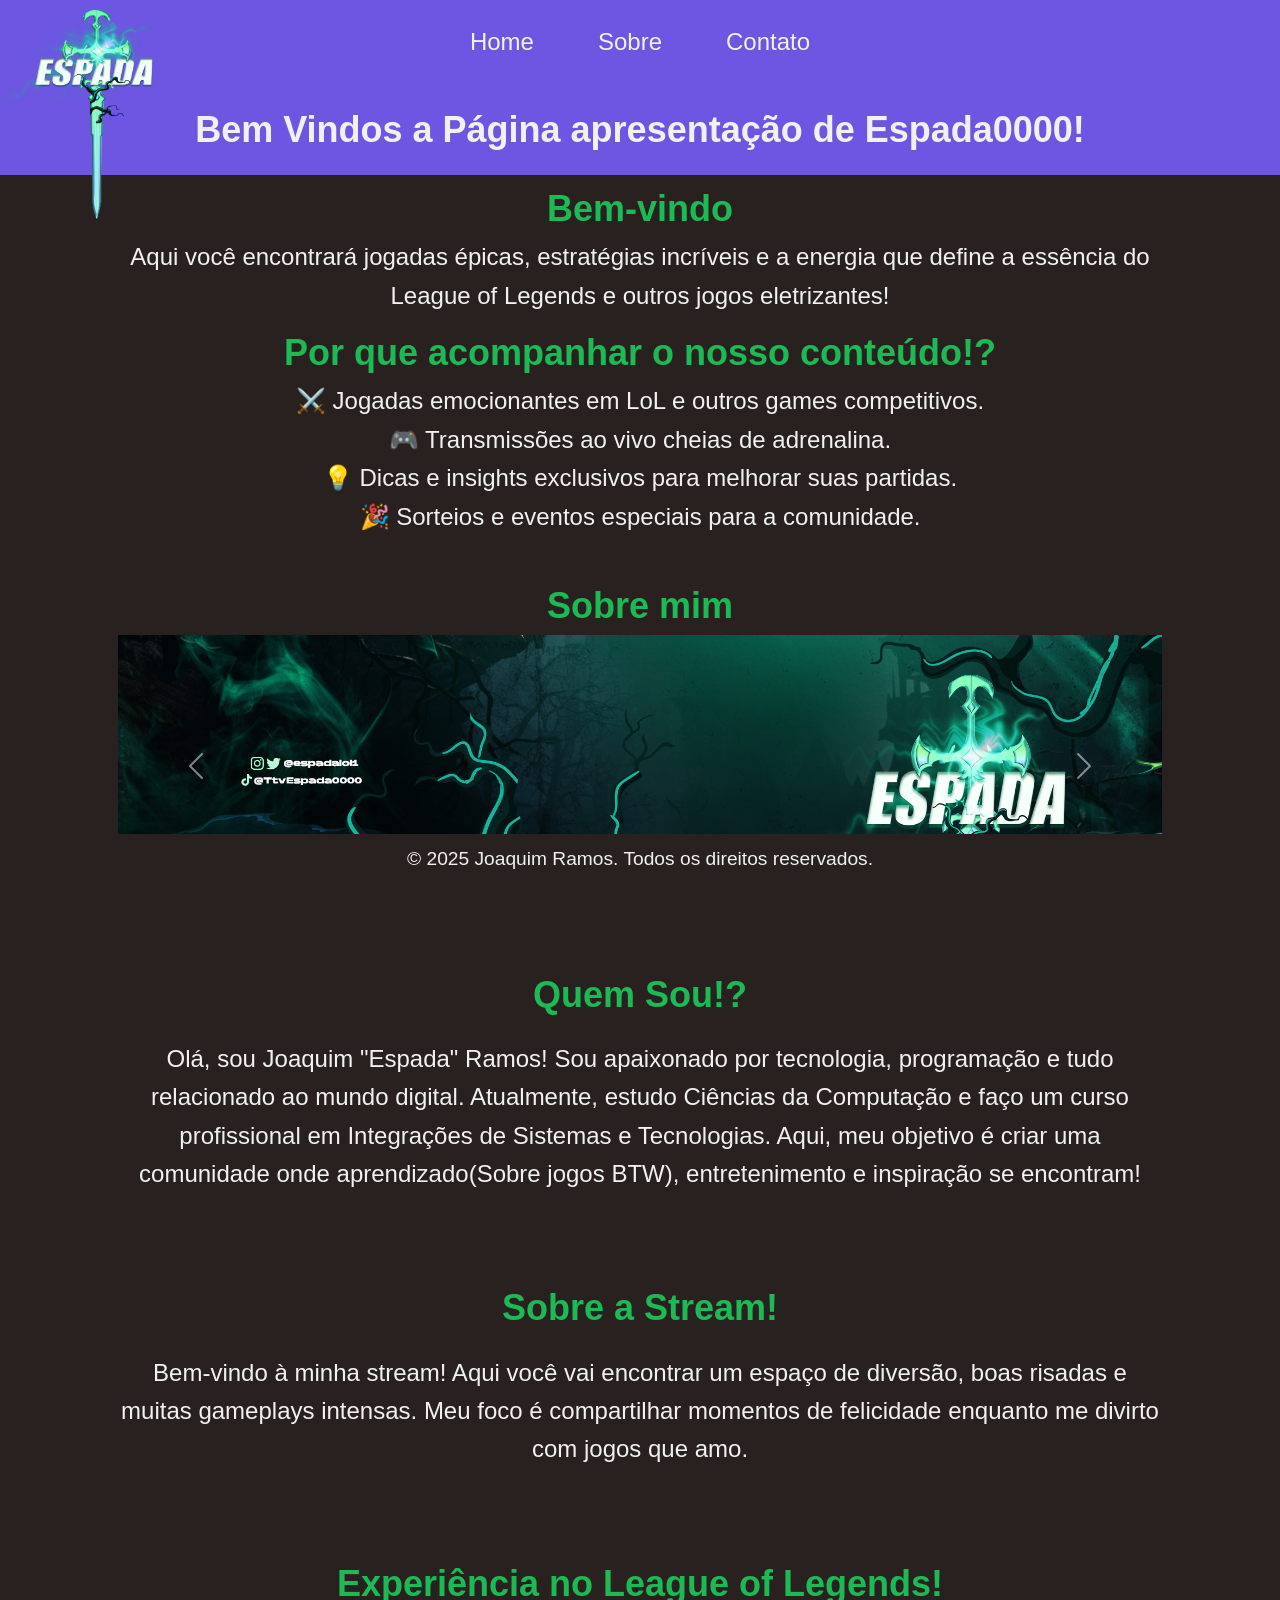
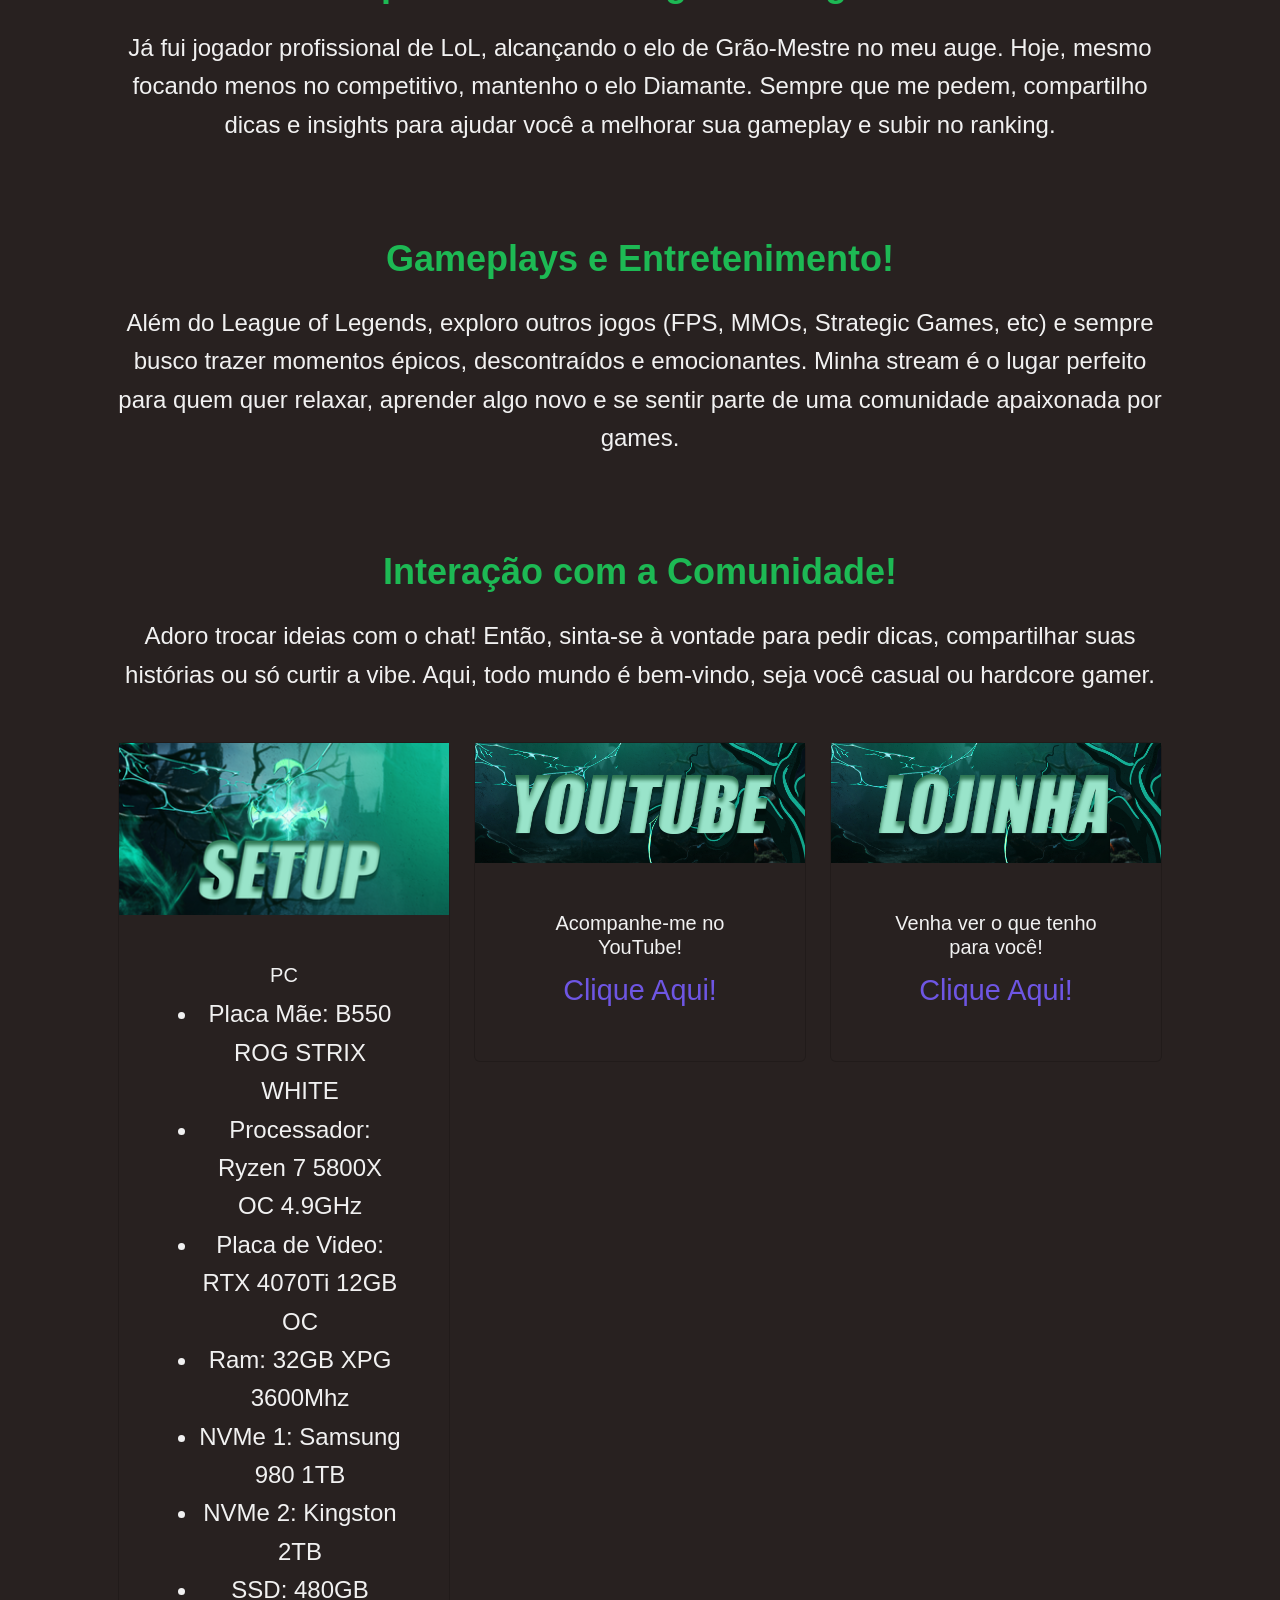
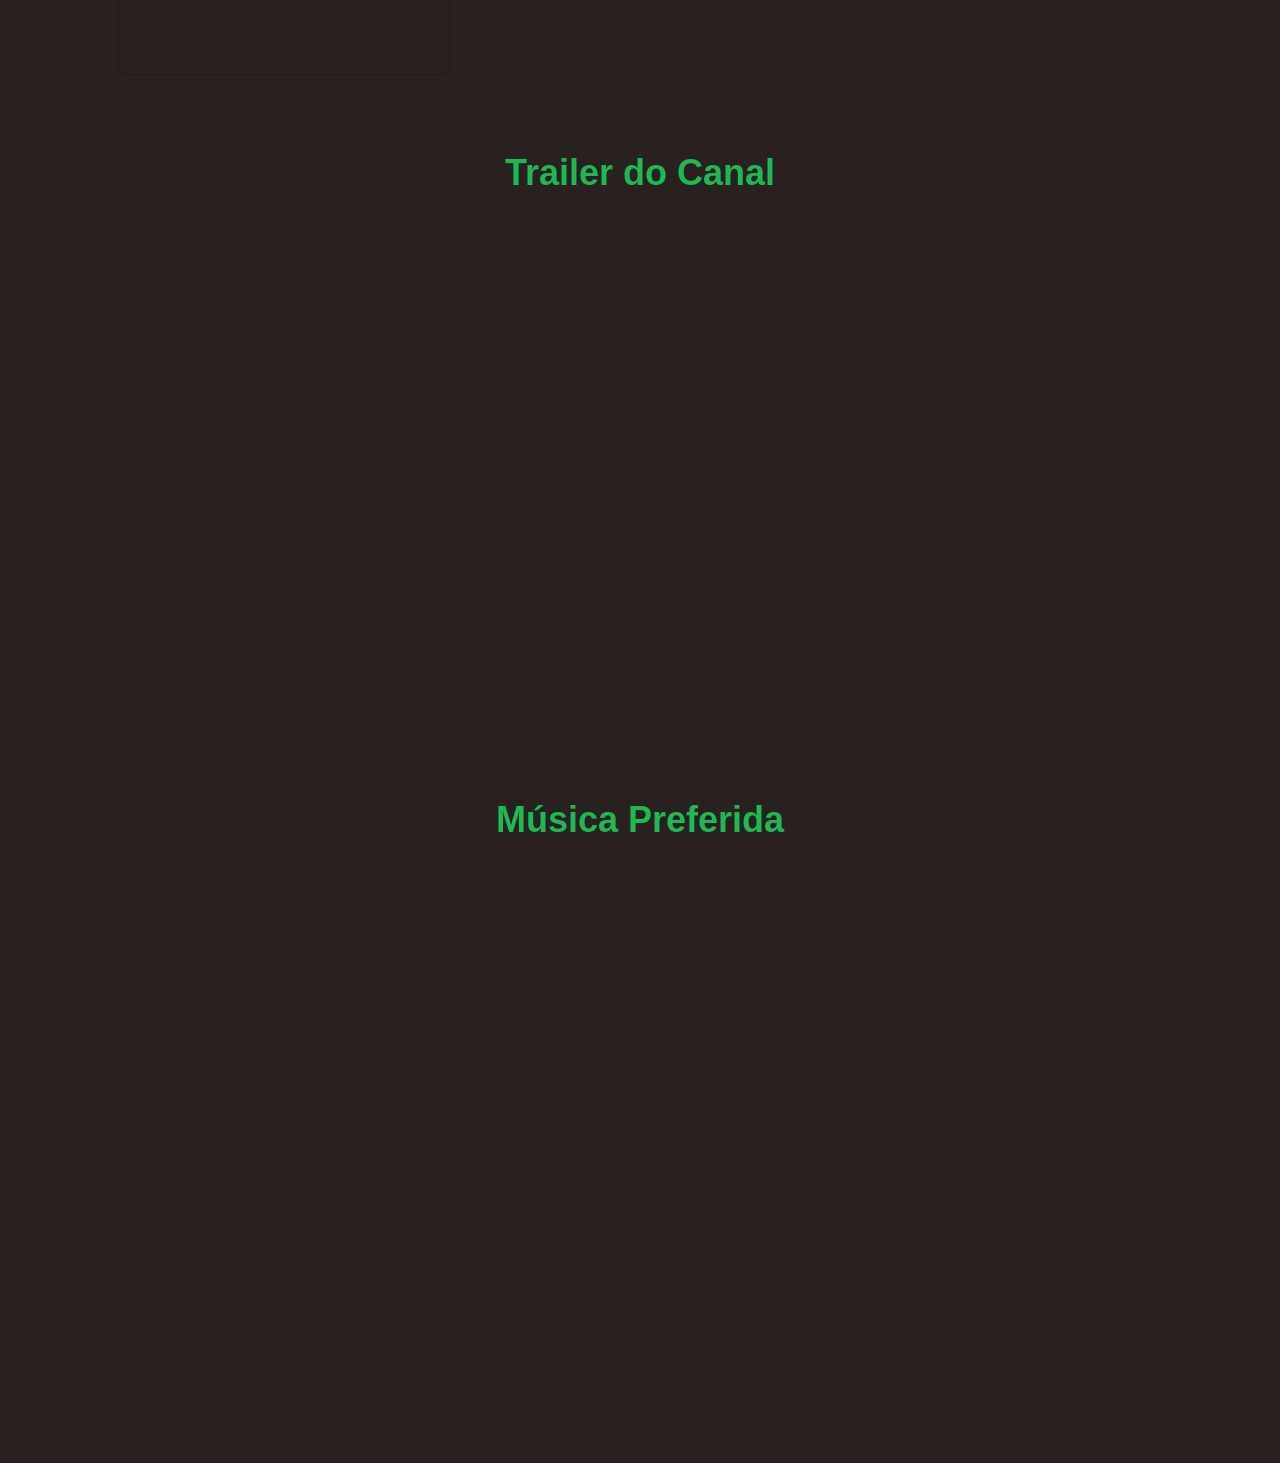
<file: index.html>
<!DOCTYPE html>
<html lang="pt-pt">
<head>
    <meta charset="UTF-8">
    <meta name="viewport" content="width=device-width, initial-scale=1.0">
    <title>Bem-Vindo ao Canal Espada0000</title>
    <link rel="stylesheet" href="https://cdnjs.cloudflare.com/ajax/libs/bootstrap/5.3.0/css/bootstrap.min.css">
    <link rel="stylesheet" href="style.css">
    <script class="clicavel" tabindex="0" src="https://website-widgets.pages.dev/dist/sienna.min.js"></script>
</head>
<body>
    <header class="text-center">
        <h1>Bem Vindos a Página apresentação de Espada0000!</h1>
    </header>

    <img class="logoSemFundo" src="Logo sem fundo.png" alt="Logo sem fundo" width="150" height="150">
    <nav class="navbar navbar-expand-lg">
        <div class="container backgroundNav">
            <button class="navbar-toggler" type="button" data-bs-toggle="collapse" data-bs-target="#navbarNav" aria-controls="navbarNav" aria-expanded="false" aria-label="Alternar navegação">
                <span class="navbar-toggler-icon" data-asw-orgfontsize="20" style="font-size: 20px;"></span>
                </button>
            <div class="collapse navbar-collapse" id="navbarNav">
                <ul class="navbar-nav mx-auto">
                    <li class="nav-item">
                        <a class="nav-link" href="#home">Home</a>
                    </li>
                    <li class="nav-item">
                        <a class="nav-link" href="#sobre">Sobre</a>
                    </li>
                    <li class="nav-item">
                        <a class="nav-link" href="#contato">Contato</a>
                    </li>
                </ul>
            </div>
        </div>
    </nav>

    <main class="container mt-5 pt-5">
        <section id="home" class="text-center">
            <h2>Bem-vindo</h2>
            <p>Aqui você encontrará jogadas épicas, estratégias incríveis e a energia que define a essência do League of Legends e outros jogos eletrizantes!</p>
            <h3>Por que acompanhar o nosso conteúdo!?</h3>
            <ul class="list-unstyled">
                <li>⚔️ Jogadas emocionantes em LoL e outros games competitivos.</li>
                <li>🎮 Transmissões ao vivo cheias de adrenalina.</li>
                <li>💡 Dicas e insights exclusivos para melhorar suas partidas.</li>
                <li>🎉 Sorteios e eventos especiais para a comunidade.</li>
            </ul>
        </section>

        <section id="sobre" class="mt-5">
            <h2 class="text-center">Sobre mim</h2>
            <div id="carrossel" class="carousel slide" data-bs-ride="false">
                <div class="carousel-inner">
                    <div class="carousel-item active">
                        <img src="Capa.png" class="d-block w-100" alt="Banner Espada0000">
                    </div>
                    <div class="carousel-item">
                        <img src="shadow-isles_splash.jpg" class="d-block w-100" alt="Ilhas das Sombras">
                    </div>
                    <div class="carousel-item">
                        <img src="Viego1.png" class="d-block w-100" alt="O Rei Destruído Viego">
                    </div>
                </div>
                <button tabindex="0" class="carousel-control-prev" type="button" data-bs-target="#carrossel" data-bs-slide="prev" aria-label="Alternar navegação">
                    <span class="carousel-control-prev-icon">
                        <p> </p>
                    </span>
                </button>
                <button tabindex="0" class="carousel-control-next" type="button" data-bs-target="#carrossel" data-bs-slide="next" aria-label="Alternar navegação">
                    <span class="carousel-control-next-icon ">
                        <p></p>
                    </span>
                </button>
            </div>
            <br><br>
            <h2 class="text-center">Quem Sou!?</h2>
            <p class="mt-4">Olá, sou Joaquim "Espada" Ramos!
                Sou apaixonado por tecnologia, programação e tudo relacionado ao mundo digital. Atualmente, estudo Ciências da Computação e faço um curso profissional em Integrações de Sistemas e Tecnologias. Aqui, meu objetivo é criar uma comunidade onde aprendizado(Sobre jogos BTW), entretenimento e inspiração se encontram!
            </p>
            <br><br>
            <h2 class="text-center">Sobre a Stream!</h2>
            <p class="mt-4">
                Bem-vindo à minha stream! Aqui você vai encontrar um espaço de diversão, boas risadas e muitas gameplays intensas. Meu foco é compartilhar momentos de felicidade enquanto me divirto com jogos que amo.
            </p>
            <br><br>
            <h2 class="text-center">Experiência no League of Legends!</h2>
            <p class="mt-4">
                Já fui jogador profissional de LoL, alcançando o elo de Grão-Mestre no meu auge. Hoje, mesmo focando menos no competitivo, mantenho o elo Diamante. Sempre que me pedem, compartilho dicas e insights para ajudar você a melhorar sua gameplay e subir no ranking.
            </p>
            <br><br>
            <h2 class="text-center">Gameplays e Entretenimento!</h2>
            <p class="mt-4">
                Além do League of Legends, exploro outros jogos (FPS, MMOs, Strategic Games, etc) e sempre busco trazer momentos épicos, descontraídos e emocionantes. Minha stream é o lugar perfeito para quem quer relaxar, aprender algo novo e se sentir parte de uma comunidade apaixonada por games.
            </p>
            <br><br>
            <h2 class="text-center">Interação com a Comunidade!</h2>
            <p class="mt-4">
                Adoro trocar ideias com o chat! Então, sinta-se à vontade para pedir dicas, compartilhar suas histórias ou só curtir a vibe. Aqui, todo mundo é bem-vindo, seja você casual ou hardcore gamer.
            </p>
        </section>

        <section id="contato" class="mt-5">

            <div class="row mt-5">
                <div class="col-md-4">
                    <div class="card">
                        <img src="painel.png" alt="banner do painel Setup">
                        <div class="card-body">
                            <h5 class="card-title">PC</h5>
                            <ul>
                                <li>Placa Mãe: B550 ROG STRIX WHITE</li>
                                <li>Processador: Ryzen 7 5800X OC 4.9GHz</li>
                                <li>Placa de Video: RTX 4070Ti 12GB OC</li>
                                <li>Ram: 32GB XPG 3600Mhz</li>
                                <li>NVMe 1: Samsung 980 1TB</li>
                                <li>NVMe 2: Kingston 2TB</li>
                                <li>SSD: 480GB</li>
                            </ul>
                        </div>
                    </div>
                </div>
                <div class="col-md-4">
                    <div class="card">
                        <img src="yOUTUBE.png" alt="banner do youtube">
                        <div class="card-body">
                            <h5 class="card-title">Acompanhe-me no YouTube!</h5>
                            <a tabindex="0" href="https://www.youtube.com/@TtvEspada0000">Clique Aqui!</a>
                            <p class="card-text"></p>
                        </div>
                    </div>
                </div>
                <div class="col-md-4">
                    <div class="card">
                        <img src="Loja.png" alt="banner da loja">
                        <div class="card-body">
                            <h5 class="card-title">Venha ver o que tenho para você!</h5>
                            <a tabindex="0" href="https://streamelements.com/espada0000/tip">Clique Aqui!</a>
                        </div>
                    </div>
                </div>
            </div>
            <br><br>
            <h2 class="text-center">Trailer do Canal</h2>
            <br>
            <div class="video">            
                <div class="iframe-container">
                    <iframe 
                      class="desktop-iframe"
                      width="800" 
                      height="500" 
                      src="https://www.youtube.com/embed/dEhm2g0NhWI?si=cyMOerfeHE92YNLV" 
                      title="YouTube video player" 
                      frameborder="0" 
                      allow="accelerometer; autoplay; clipboard-write; encrypted-media; gyroscope; picture-in-picture; web-share" 
                      referrerpolicy="strict-origin-when-cross-origin" 
                      allowfullscreen>
                    </iframe>
                    <iframe 
                      class="mobile-iframe"
                      width="100%" 
                      height="300" 
                      src="https://www.youtube.com/embed/dEhm2g0NhWI?si=cyMOerfeHE92YNLV" 
                      title="YouTube video player" 
                      frameborder="0" 
                      allow="accelerometer; autoplay; clipboard-write; encrypted-media; gyroscope; picture-in-picture; web-share" 
                      referrerpolicy="strict-origin-when-cross-origin" 
                      allowfullscreen>
                    </iframe>
                  </div>
            <br>
            <br>
            
            
        </section>
        <br>
        <br>
        <h2 class="text-center">Música Preferida</h2>
        <br>
        <div class="video">            
            <div class="iframe-container">
                <iframe 
                  class="desktop-iframe"
                  width="800" 
                  height="500" 
                  src="https://www.youtube.com/embed/O1QYFNJACjs?si=mv53-Ii56ae35Od8" 
                  title="YouTube video player" 
                  frameborder="0" 
                  allow="accelerometer; autoplay; clipboard-write; encrypted-media; gyroscope; picture-in-picture; web-share" 
                  referrerpolicy="strict-origin-when-cross-origin" 
                  allowfullscreen>
                </iframe>
                <iframe 
                  class="mobile-iframe"
                  width="100%" 
                  height="300" 
                  src="https://www.youtube.com/embed/O1QYFNJACjs?si=mv53-Ii56ae35Od8" 
                  title="YouTube video player" 
                  frameborder="0" 
                  allow="accelerometer; autoplay; clipboard-write; encrypted-media; gyroscope; picture-in-picture; web-share" 
                  referrerpolicy="strict-origin-when-cross-origin" 
                  allowfullscreen>
                </iframe>
              </div>
        <br>
    </main>

    <footer class="text-center">
        <p>&copy; 2025 Joaquim Ramos. Todos os direitos reservados.</p>
    </footer>

    <script src="https://cdnjs.cloudflare.com/ajax/libs/bootstrap/5.3.0/js/bootstrap.bundle.min.js"></script>
    <script>
        window.onload = function() {
            alert("Bem-vindo à página de apresentação de Espada0000, opções de acessibilidade se encontrão ao final do ecrã no lado esquerdo!");
        };
    </script>
</body>
</html>
</file>
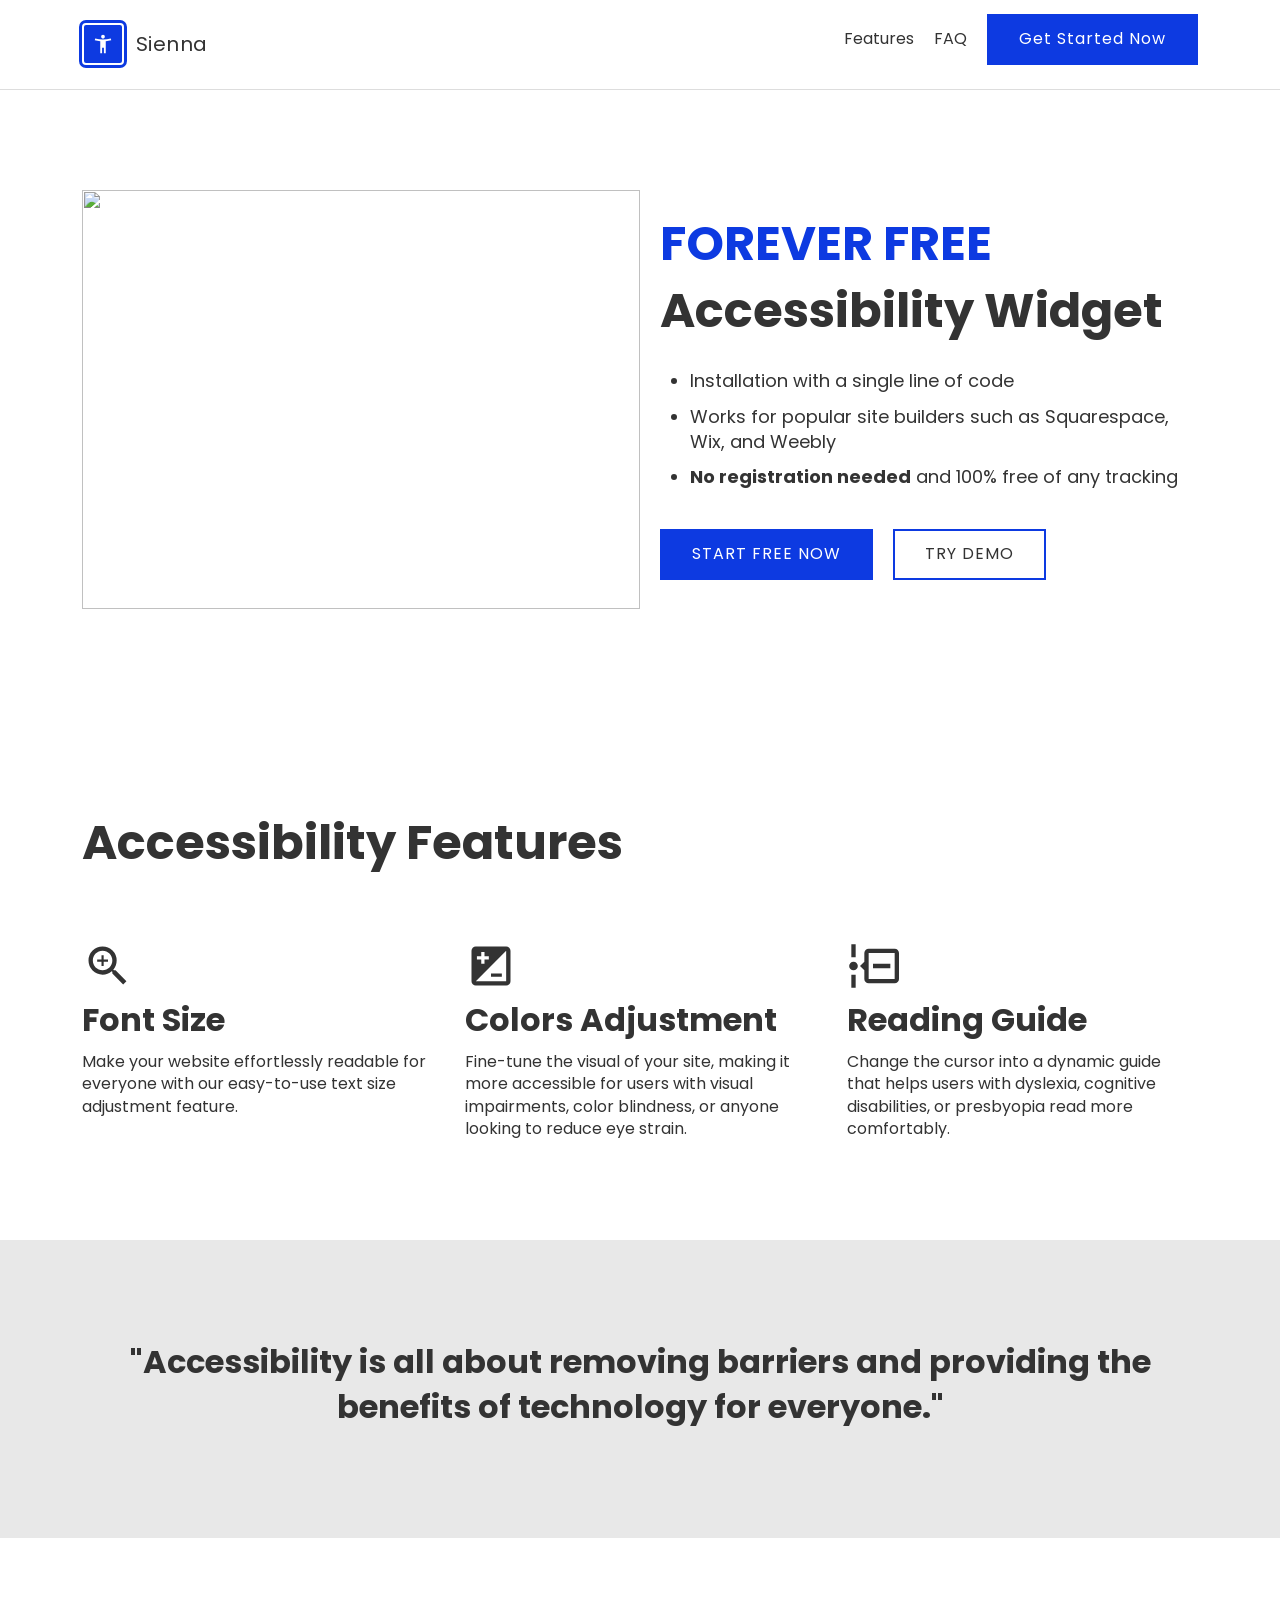
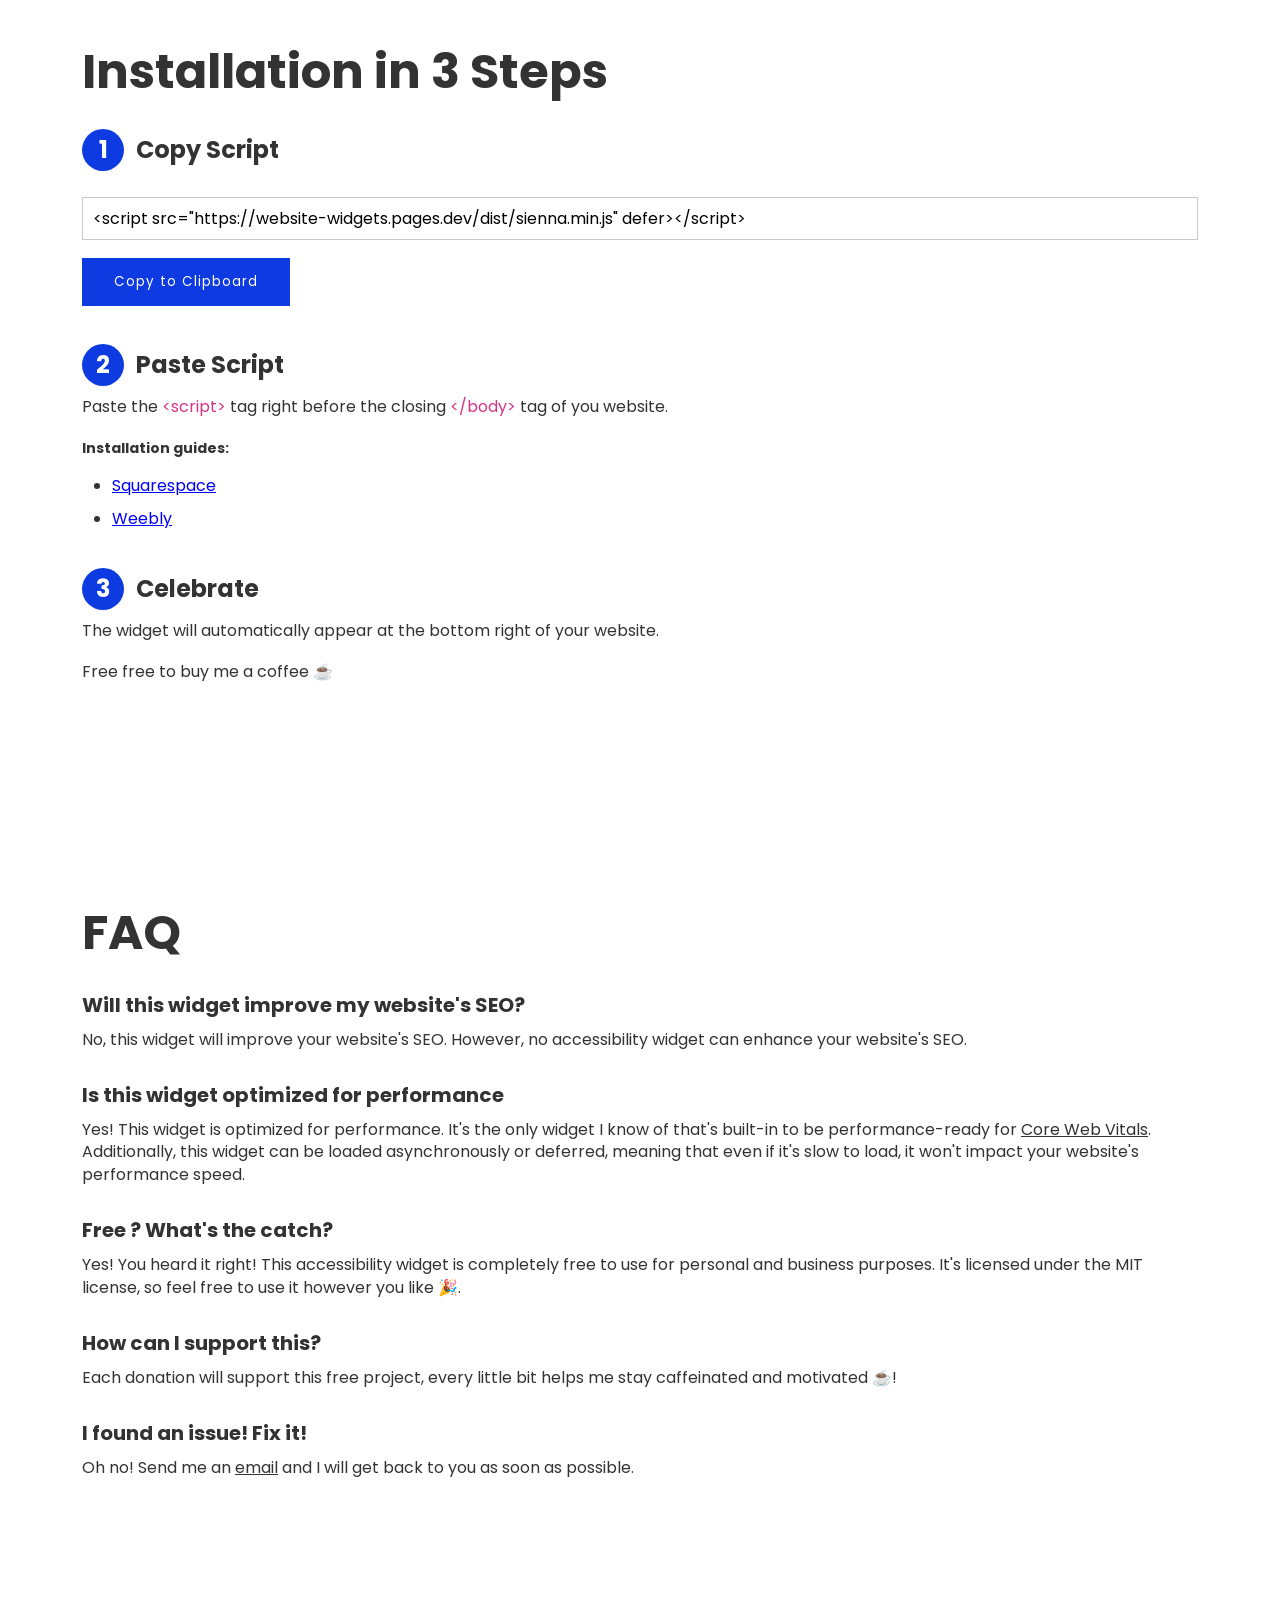
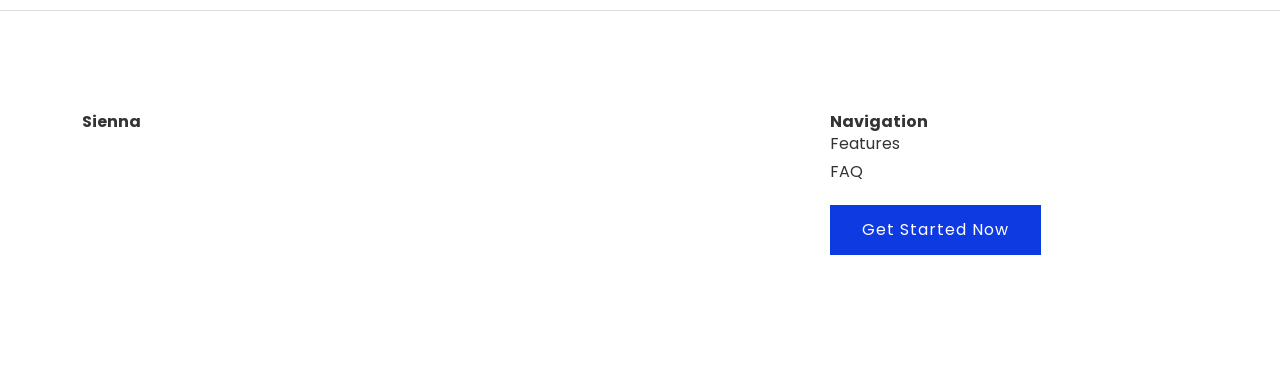
<file: Sienna/Sienna-Accessibility-Widget-1.0/index.html>
<!DOCTYPE html><html charSet="utf-8" lang="en"><head> <meta charset="utf-8"/> <title>Free Accessibilty Widget for Websites. No Registration needed and FREE of any tracking. No — Sienna</title> <meta content="width=device-width, initial-scale=1.0" name="viewport"/> <link rel="icon" href="//accessibility-widget.pages.dev/favicon.ico" type="image/x-icon"/> <script type="application/ld+json">{"@context": "https://schema.org", "@type": "Website", "name": "Sienna", "url": "https://bennyluk.github.io/Sienna-Accessibility-Widget"}</script> <style>html, body, div, span, applet, object, iframe, h1, h2, h3, h4, h5, h6, p, blockquote, pre, a, abbr, acronym, address, big, cite, code, del, dfn, em, img, ins, kbd, q, s, samp, small, strike, strong, sub, sup, tt, var, b, u, i, center, dl, dt, dd, ol, ul, li, fieldset, form, label, legend, table, caption, tbody, tfoot, thead, tr, th, td, article, aside, canvas, details, embed, figure, figcaption, footer, header, hgroup, menu, nav, output, ruby, section, summary, time, mark, audio, video{margin: 0; padding: 0; border: 0; font-size: 100%; font: inherit; vertical-align: baseline;}article, aside, details, figcaption, figure, footer, header, hgroup, menu, nav, section{display: block;}body{line-height: 1;}ol, ul{list-style: none;}blockquote, q{quotes: none;}blockquote:before, blockquote:after, q:before, q:after{content: ""; content: none;}table{border-collapse: collapse; border-spacing: 0;}.container{width: 100%; padding-left: 24px; padding-right: 24px; margin-right: auto; margin-left: auto;}@media (min-width: 576px){.container{width: 540px;}}@media (min-width: 768px){.container{width: 720px; padding-right: 12px; padding-left: 12px;}}@media (min-width: 992px){.container{width: 960px;}}@media (min-width: 1200px){.container{width: 1140px;}}@media (min-width: 1400px){.container{width: 1320px;}}.row{display: flex; flex-direction: column;}.col{flex: 0 0 100%; max-width: 100%;}@media (min-width: 576px){.row{flex-direction: row;}.col{flex: 0 0 50%; max-width: 50%;}}.grid{display: grid;}.grid-cols-2{grid-template-columns: repeat(2, minmax(0, 1fr));}.grid-cols-4{grid-template-columns: repeat(4, minmax(0, 1fr));}@media (min-width: 576px){.md-grid-cols-4{grid-template-columns: repeat(4, minmax(0, 1fr));}}.gap-4{gap: 1rem;}.gap-8{gap: 2rem;}.my-4{margin-top: 1rem; margin-bottom: 1rem;}.flex{display: flex;}.flex-wrap{flex-wrap: wrap;}.columns-2{column-count: 2;}.columns-3{grid-template-columns: repeat(1, minmax(0, 1fr));}.w-half{width: 50%;}.items-center{align-items: center;}.justify-center{justify-content: center;}.justify-between{justify-content: space-between;}.aspect-video{aspect-ratio: 16 / 9;}.text-center{text-align: center;}.py-4{padding-top: 1rem; padding-bottom: 1rem;}.p-4{padding: 1rem;}.no-underline{text-decoration-line: none;}.font-bold{font-weight: bold;}.mx-auto{margin-left: auto; margin-right: auto;}@media (min-width: 768px){.columns-3{grid-template-columns: repeat(3, minmax(0, 1fr));}}.ar{position: relative; padding-bottom: 75%; height: 0;}.ar img, .ar iframe{position: absolute; width: 100%; height: 100%; left: 0; top: 0; border: none; overflow: hidden; object-fit: cover;}.aspect-ratio{width: 100%; height: 100%;}.aspect-ratio img, .aspect-ratio iframe{width: 100%; height: 100%; left: 0; top: 0; border: none; overflow: hidden; object-fit: cover;}.overlay:after{content: ""; position: absolute; width: 100%; height: 100%; top: 0; left: 0; background: rgba(0, 0, 0, 0.7); pointer-events: none;}*{box-sizing: border-box; scroll-margin-top: 140px;}html, body{font-family: var(--font); font-size: 16px; color: var(--font-color); fill: var(--font-color); background-color: var(--body-bg); line-height: 1.4;}h1, h2, h3, h4, h5{font-family: var(--heading-font);}button{cursor: pointer;}section{position: relative;}b, strong{font-weight: bold;}iframe{width: 100%; height: 100%;}svg{content-visibility: auto;}a{cursor: pointer; color: inherit; transition: all 0.3 ease;}a[id]{cursor: default;}a:not(.btn):visited{color: inherit;}h1{font-size: 16px; letter-spacing: 0.02em; transition: font-size 0.3s ease;}h2{font-size: 32px; font-weight: 700; margin-bottom: 24px;}h3{margin-bottom: 15px; font-size: 32px; font-weight: 700; margin-bottom: 8px;}h4{font-size: 22px; font-weight: 700; margin-bottom: 8px;}p{margin-bottom: 15px; line-height: 1.6;}section{padding-top: 60px; padding-bottom: 60px;}@media (min-width: 992px){section{padding-top: 100px; padding-bottom: 100px;}}@media (min-width: 576px){h1{font-size: 20px;}h2{font-size: 48px;}}ul{padding-left: 30px; list-style: disc;}li{margin-bottom: 10px;}/* Buttons */ .btns{display: inline-flex; gap: 20px; margin-top: 30px; flex-direction: column; width: 100%;}@media (min-width: 576px){.btns{flex-direction: row; width: auto;}}.btn{font-family: inherit; letter-spacing: 1px; display: inline-block; padding: 12px 30px; border-radius: 0; cursor: pointer; transition: background 0.3s ease, border 0.3s ease, color 0.3s ease; border: 2px solid var(--primary-color); background: var(--primary-color); text-decoration: none; white-space: nowrap; color: var(--primary-contrast); color: white; text-align: center;}.btn:hover{background-color: var(--primary-color-light); border-color: var(--primary-color-light);}.btn-outline{background: transparent; color: inherit;}.btn-outline:hover{background-color: var(--primary-color); border-color: var(--primary-color); color: var(--primary-contrast);}@media (max-width: 576px){.btn{width: 100%;}}footer section{border-top: 1px solid #ddd; display: flex; justify-content: space-between;}footer a{color: inherit; text-decoration: none;}footer .container{align-items: flex-start; flex-wrap: wrap;}@media (min-width: 768px){.row{flex-wrap: nowrap;}}.col-3{flex: 0 0 100%; max-width: 100%; margin-bottom: 30px;}@media (min-width: 768px){.col-3{flex: 0 0 33.33%; max-width: 33%;}}footer .btns{margin-top: 15px;}footer .btn{width: auto;}.loc-days{flex: 0 0 120px; display: inline-block;}.list>div, footer li{margin-bottom: 6px;}.list-style-none{padding: 0; margin: 0; list-style: none;}.social-links{display: flex; text-align: right; gap: 8px;}.social-links a{border-radius: 12px; border: 1px solid; width: 32px; height: 32px; border-radius: 50%; display: inline-flex; align-items: center; justify-content: center;}.social-links svg{width: 18px; height: 18px; max-width: 18px; max-height: 18px; min-width: 18px; min-height: 18px; fill: inherit;}.ad{text-align: center; padding: 30px 0; background: black; color: white;}.ad a{color: inherit;}.ad svg{width: 32px; height: 32px; fill: #ffb03b; margin-bottom: 10px;}#smc{left: -999px; position: absolute; top: auto; width: 1px; height: 1px; overflow: hidden; z-index: -999;}body{padding-top: 90px;}header{width: 100%; display: flex; align-items: center; z-index: 10; transition: background 0.3s ease, color 0.3s ease, height 0.3s ease; position: fixed; background-color: var(--body-bg); top: 0; border-bottom: 1px solid #ddd; height: 90px;}header.scroll{height: 70px;}header.scroll h1{font-size: 18px;}header a, header .btn-outline{color: inherit;}header a, header .btn{text-decoration: none; position: relative; display: inline-block;}header ul{display: flex; gap: 20px; align-items: center;}.d-nav a:not(.btn):after{content: ""; position: absolute; bottom: 0; left: 0; width: 0; transition: width 0.3s ease; background: var(--font-color); height: 1px;}.d-nav a:not(.btn):hover:after{width: 100%;}.d-nav{display: none;}.btn-icon{width: 36px; height: 36px; border-radius: 50%; display: flex; align-items: center; justify-content: center; transition: opacity 0.3s ease; background: transparent; border: 0; font-size: 24px; color: inherit;}.btn-icon:hover{opacity: 0.6;}.m-nav{position: fixed; top: 0; right: 0; transform: translateX(100%); transition: transform 0.3s ease; height: 100%; background: white; color: black; box-shadow: 4px 0 10px 0 rgb(0 0 0 / 40%); will-change: transform; z-index: 11; width: 80vw; min-width: 320px; max-width: 420px;}.m-nav-header{display: flex; justify-content: right; padding: 20px;}.d-nav .btns{margin-top: 0;}.m-nav.show{transform: translateX(0);}.m-nav ul{flex-direction: column; align-items: flex-start; gap: 0;}.m-nav ul li{width: 100%; margin: 0; border-top: 1px solid #ddd;}.m-nav .btns{flex-direction: column; padding: 20px; text-align: center;}.m-nav-btns{display: flex; gap: 20px;}.m-nav-btns .btn{padding: 6px 12px; font-size: 12px;}.m-nav-o{position: fixed; top: 0; left: 0; width: 100%; height: 100%; z-index: 10; background: rgba(0, 0, 0, 0.6); cursor: pointer; display: none;}.m-nav.show+.m-nav-o{display: block;}.m-nav ul a{display: flex; padding: 20px 35px;}.m-nav .btn{justify-content: center;}@media (min-width: 1100px){.d-nav{display: flex;}.m-nav-btns, .m-nav{display: none;}}:root{--font: "Poppins"; --font-color: #333; --heading-font: "Poppins"; --primary-color: #0d3ae1; --body-bg: #fff; --primary-color-light: #5675ea; --primary-contrast: #fff;}.check-list{font-size: 18px;}code{color: #d63384;}.m-nav-btns{display: none !important;}.tm-content{padding-top: 20px;}.tm-content ul{padding-left: 30px; list-style: disc;}.tm-content ul li{margin-bottom: 10px;}@media (min-width: 576px){.tm-content{padding: 20px;}.locations .content{padding: 40px;}}.faq{margin: 0;}.faq h3{font-size: 20px; color: var(--color-primary); margin-bottom: 10px;}.faq li{margin-bottom: 30px;}</style> <meta content="telephone=no" name="format-detection"/> <meta content="IE=edge" http-equiv="X-UA-Compatible"/> <meta content="Get your FREE accessibilty widget / widget for your website. No registration required and free from all the tracking.Features such as font size adjustment, colors adjustment, and more." name="description"/> <meta content="Open Tummy" name="author"/> <meta content="en" name="language"/> <link href="https:https://bennyluk.github.io/Sienna-Accessibility-Widget" rel="canonical"/> <meta content="Sienna" property="og:site_name"/> <meta content="Free Accessibilty Widget for Websites — Sienna" property="og:title"/> <meta content="https:https://bennyluk.github.io/Sienna-Accessibility-Widget" property="og:url"/> <meta content="Get your FREE accessibilty widget / widget for your website. No registration required and free from all the tracking.Features such as font size adjustment, colors adjustment, and more." property="og:description"/> <meta content="en" property="og:local"/> <meta content="https:https://bennyluk.github.io/Sienna-Accessibility-Widget" property="twitter:url"/> <meta content="Free Accessibilty Widget for Websites — Sienna" property="twitter:title"/> <meta content="Get your FREE accessibilty widget / widget for your website. No registration required and free from all the tracking.Features such as font size adjustment, colors adjustment, and more." property="twitter:description"/> <meta name="next-head-count" content="20"/> <meta charset="utf-8"/> <link rel="preconnect" href="https://fonts.googleapis.com"/> <link rel="preconnect" href="https://fonts.gstatic.com" crossorigin=""/> <meta name="revisied" content="Tue, 14 Mar 2023 20:20:36 GMT"/> <noscript data-n-css=""></noscript> </head><body> <div id="__next"> <div> <link rel="preload" href="https://fonts.googleapis.com/css2?family=Poppins:wght@400;700&display=swap" as="style" onLoad="this.onload=null;this.rel='stylesheet'"/> </div><header> <div class="container flex justify-between items-center justify-between"> <a href="https://bennyluk.github.io/Sienna-Accessibility-Widget" class="logo flex justify-between items-center"> <div style="margin-right: 12px; display: flex;"> <div class="flex items-center justify-center" style="width: 42px; height: 42px; background: var(--primary-color); border-radius: 4px; border: 2px solid white; outline: 3px solid var(--primary-color);"> <svg style="fill: white; width: 22px; height: 22px;" xmlns="http://www.w3.org/2000/svg" viewBox="0 0 24 24"> <path d="M0 0h24v24H0V0z" fill="none"></path> <path d="M20.5 6c-2.61.7-5.67 1-8.5 1s-5.89-.3-8.5-1L3 8c1.86.5 4 .83 6 1v13h2v-6h2v6h2V9c2-.17 4.14-.5 6-1l-.5-2zM12 6c1.1 0 2-.9 2-2s-.9-2-2-2-2 .9-2 2 .9 2 2 2z"></path> </svg> </div></div><h1>Sienna</h1> </a> <div class="flex justify-between items-center"> <nav class="d-nav"> <ul class="list-style-none"> <li><a href="#features">Features</a></li><li><a href="#faq">FAQ</a></li><li class="btns"><a href="https://accessibility-widget.pages.dev/#setup" class="btn">Get Started Now</a></li></ul> </nav> <div> <div class="m-nav-btns"> <button class="m-nav-btn btn-icon" aria-label="Open navigation" type="button"> <svg xmlns="http://www.w3.org/2000/svg" width="24" height="24" stroke-width="2" stroke="currentColor" fill="none"> <path d="M0 0h24v24H0z" stroke="none"></path> <path d="M4 6h16M4 12h16M4 18h16"></path> </svg> </button> </div><nav class="m-nav"> <div class="m-nav-header"><button class="btn-icon m-nav-close-btn" aria-label="Close navigation" type="button">✕</button></div><ul class="list-style-none"> <li><a href="#features">Features</a></li><li><a href="#faq">FAQ</a></li><li class="btns"><a href="https://accessibility-widget.pages.dev/#setup" class="btn">Get Started Now</a></li></ul> </nav> <div class="m-nav-o"></div></div></div></div></header> <a id="smc" href="#mc">Skip to main content</a> <section class="tm-section"> <div class="container"> <div class="row"> <div class="col"> <div class="ar"> <img draggable="false" alt="" loading="lazy" srcset=" https://bennyluk.github.io/Sienna-Accessibility-Widget/banner.png 360w, https://bennyluk.github.io/Sienna-Accessibility-Widget/banner.png 576w, https://bennyluk.github.io/Sienna-Accessibility-Widget/banner.png 768w " sizes="100vw" object-fit=""/> </div></div><div class="col tm-content"> <div> <h2> <div><span style="color: var(--primary-color); text-transform: uppercase;">Forever FREE</span> Accessibility Widget</div></h2> <div> <ul class="check-list"> <li>Installation with a single line of code</li><li>Works for popular site builders such as Squarespace, Wix, and Weebly</li><li><b>No registration needed</b> and 100% free of any tracking</li></ul> </div><div class="btns"><a href="https://accessibility-widget.pages.dev/#setup" class="btn">START FREE NOW</a><a href="#demo" class="btn btn-outline">TRY DEMO</a></div></div></div></div></div></section> <section id="features" class="list-section"> <div class="container"> <div> <h2>Accessibility Features</h2> <div class="gap-8 grid columns-3" style="margin-top: 64px;"> <div class="w-third"> <div style="width: 52px;"> <div style="width: 100%;"> <svg xmlns="http://www.w3.org/2000/svg" viewBox="0 0 24 24"> <path d="m15.5 14 5 5-1.5 1.5-5-5v-.79l-.27-.28A6.471 6.471 0 0 1 9.5 16 6.5 6.5 0 0 1 3 9.5 6.5 6.5 0 0 1 9.5 3 6.5 6.5 0 0 1 16 9.5c0 1.61-.59 3.09-1.57 4.23l.28.27h.79m-6 0C12 14 14 12 14 9.5S12 5 9.5 5 5 7 5 9.5 7 14 9.5 14m2.5-4h-2v2H9v-2H7V9h2V7h1v2h2v1Z" ></path> </svg> </div></div><h3>Font Size</h3> <div>Make your website effortlessly readable for everyone with our easy-to-use text size adjustment feature.</div></div><div class="w-third"> <div style="width: 52px;"> <div style="width: 100%;"> <svg xmlns="http://www.w3.org/2000/svg" viewBox="0 0 24 24"> <path d="M17 15.5h-5V17h5m2 2H5L19 5M5.5 7.5h2v-2H9v2h2V9H9v2H7.5V9h-2M19 3H5c-1.11 0-2 .89-2 2v14a2 2 0 0 0 2 2h14a2 2 0 0 0 2-2V5a2 2 0 0 0-2-2Z"></path> </svg> </div></div><h3>Colors Adjustment</h3> <div>Fine-tune the visual of your site, making it more accessible for users with visual impairments, color blindness, or anyone looking to reduce eye strain.</div></div><div class="w-third"> <div style="width: 52px;"> <div style="width: 100%;"> <svg xmlns="http://www.w3.org/2000/svg" viewBox="0 0 24 24"> <path d="M2 16h2v6H2v-6M4 2H2v6h2V2m16 9h-8v2h8v-2M3 10a2 2 0 1 0 0 4c1.11 0 2-.89 2-2a2 2 0 0 0-2-2m21-4v12c0 1.11-.89 2-2 2H10a2 2 0 0 1-2-2v-4l-2-2 2-2V6a2 2 0 0 1 2-2h12c1.11 0 2 .89 2 2m-2 0H10v12h12V6Z" ></path> </svg> </div></div><h3>Reading Guide</h3> <div>Change the cursor into a dynamic guide that helps users with dyslexia, cognitive disabilities, or presbyopia read more comfortably.</div></div></div></div></div></section> <section style="background-color: #e8e8e8;"> <div> <div class="container text-center"> <h3>&quot;Accessibility is all about removing barriers and providing the benefits of technology for everyone.&quot;</h3> </div></div></section> <section id="setup"> <div class="container"> <h2>Installation in 3 Steps</h2> <div> <h3 class="flex items-center" style="font-size: 24px;"> <div class="flex items-center justify-center" style="background: var(--primary-color); color: white; width: 42px; height: 42px; border-radius: 100%; margin-right: 12px;">1</div>Copy Script </h3> <div> <div> <input class="cdn-link-input cdn-link-copy" style="font-size: inherit; font-family: inherit; padding: 8px 10px; margin: 18px 0; width: 100%; border: 1px solid #c8c8c8;" type="text" readonly="" value='&lt;script src="https://website-widgets.pages.dev/dist/sienna.min.js" defer&gt;&lt;/script&gt;'/> </div><div class="flex items-center"> <button type="button" class="btn copy-script-btn">Copy to Clipboard</button><span class="copied-script" style="display: none; font-weight: 700; color: green; margin-left: 12px;">Script Copied!!</span> </div></div><h3 class="flex items-center" style="font-size: 24px; margin-top: 38px;"> <div class="flex items-center justify-center" style="background: var(--primary-color); color: white; width: 42px; height: 42px; border-radius: 100%; margin-right: 12px;">2</div>Paste Script </h3> <div> <p>Paste the <code>&lt;script&gt;</code> tag right before the closing <code>&lt;/body&gt;</code> tag of you website.</p><p><b style="font-size: 14px;">Installation guides:</b></p><ul> <li><a href="https://accessibility-widget.pages.dev/blog/installation-squarespace" target="_blank" rel="noreferrer" style="color: blue;">Squarespace</a></li><li><a href="https://accessibility-widget.pages.dev/blog/installation-weebly" target="_blank" rel="noreferrer" style="color: blue;">Weebly</a></li></ul> </div><h3 class="flex items-center" style="font-size: 24px; margin-top: 38px;"> <div class="flex items-center justify-center" style="background: var(--primary-color); color: white; width: 42px; height: 42px; border-radius: 100%; margin-right: 12px;">3</div>Celebrate </h3> <div> <p>The widget will automatically appear at the bottom right of your website.</p><p>Free free to buy me a coffee ☕</p><div> <script type="text/javascript" src="https://cdnjs.buymeacoffee.com/1.0.0/button.prod.min.js" data-name="bmc-button" data-slug="bennyluk" data-color="#FFDD00" data-emoji="" data-font="Cookie" data-text="Buy me a coffee" data-outline-color="#000000" data-font-color="#000000" data-coffee-color="#ffffff"></script> </div></div></div></div></section> <section id="faq"> <div> <div class="container"> <h2>FAQ</h2> </div><div class="container"> <ul class="faq list-style-none"> <li> <h3>Will this widget improve my website&#x27;s SEO?</h3> <div>No, this widget will improve your website's SEO. However, no accessibility widget can enhance your website's SEO.</div></li><li> <h3>Is this widget optimized for performance</h3> <div> Yes! This widget is optimized for performance. It's the only widget I know of that's built-in to be performance-ready for <a href="https://web.dev/vitals/" target="_blank">Core Web Vitals</a>. Additionally, this widget can be loaded asynchronously or deferred, meaning that even if it's slow to load, it won't impact your website's performance speed. </div></li><li> <h3>Free ? What&#x27;s the catch?</h3> <div>Yes! You heard it right! This accessibility widget is completely free to use for personal and business purposes. It's licensed under the MIT license, so feel free to use it however you like 🎉.</div></li><li> <h3>How can I support this?</h3> <div>Each donation will support this free project, every little bit helps me stay caffeinated and motivated ☕️!</div></li><li> <h3>I found an issue! Fix it!</h3> <div>Oh no! Send me an <a href="mailto:bennyluk.dev@gmail.com">email</a> and I will get back to you as soon as possible.</div></li></ul> </div></div></section> <footer> <section> <div class="container flex justify-between items-center"> <div class="col-3"> <div style="display: flex; margin-bottom: 8px;"><b>Sienna</b></div><address class="list"></address> <div style="margin-top: 10px;"></div></div><div class="col-3"> <b>Navigation</b> <ul class="list-style-none"> <li><a href="#features">Features</a></li><li><a href="#faq">FAQ</a></li><li class="btns"><a href="https://accessibility-widget.pages.dev/#setup" class="btn">Get Started Now</a></li></ul> </div></div></section> </footer> <script>addEventListener("DOMContentLoaded", ()=>{setTimeout(()=>{document.querySelectorAll(".animate").forEach(($el)=> $el.classList.add("animated"));}, 10); function debounce(func, timeout=30){let timer; return (...args)=>{clearTimeout(timer); timer=setTimeout(()=>{func.apply(this, args);}, timeout);};}const $=(name)=> document.querySelector(name); const $header=$("header"); let scrollPadding=100; const updateScrollPadding=debounce(()=>{scrollPadding=window.innerWidth >=576 ? 200 : 50;}, 100); window.addEventListener("resize", updateScrollPadding,{passive: true}); window.addEventListener("scroll", debounce(()=>{$header.classList.toggle("scroll", window.scrollY > scrollPadding);}),{passive: true}); let $mobileNavBtn=$(".m-nav-btn"); if ($mobileNavBtn){$mobileNavBtn.addEventListener("click", function(){$(".m-nav").classList.add("show");}); const hide=function(){$(".m-nav").classList.remove("show");}; $(".m-nav-close-btn").addEventListener("click", hide); $(".m-nav-o").addEventListener("click", hide); document.querySelectorAll(".m-nav a").forEach(($el)=> $el.addEventListener("mousedown", hide));}}); </script> <script src="https://website-widgets.pages.dev/dist/sienna.min.js" defer></script> </script> <script src="https://www.googletagmanager.com/gtag/js?id=G-B0R65CXK25" defer=""></script> <script>window.dataLayer=window.dataLayer || []; function gtag(){dataLayer.push(arguments);}gtag("js", new Date()); gtag("config", "G-B0R65CXK25"); </script> <script>document.querySelectorAll("a").forEach((el)=>{el.addEventListener("click", (event)=>{let href=el.getAttribute("href"); if (href.includes("#demo")){event.preventDefault(); let btn=document.querySelector(".asw-menu-btn"); if (btn){btn.click(); window?.gtag?.("event", "clickDemoButton");}}else{window?.gtag?.("event", "clickLink", href);}});}); const $link=document.querySelector(".cdn-link-input"); if ($link){const cdnLink=$link.value; $link.addEventListener("click", ()=>{$link.select(); window?.gtag?.("event", "clickCDNLink");}); document.querySelector(".copy-script-btn").addEventListener("click", ()=>{function copyToClipboard(value){var aux=document.createElement("input"); aux.setAttribute("value", value); document.body.appendChild(aux); aux.select(); document.execCommand("copy"); document.body.removeChild(aux);}copyToClipboard(cdnLink); document.querySelector(".copied-script").style.display="block"; window?.gtag?.("event", "copiedScript");}); const urlParams=new URLSearchParams(window.location.search); const domain=urlParams.get("d"); if (domain){window?.gtag?.("event", "source", domain);}}window.onerror=(errorMsg, url, lineNumber)=>{window?.gtag?.("event", "exeception",{errorMsg: lineNumber + ":" + errorMsg,});}; </script> </div></body></html>
</file>
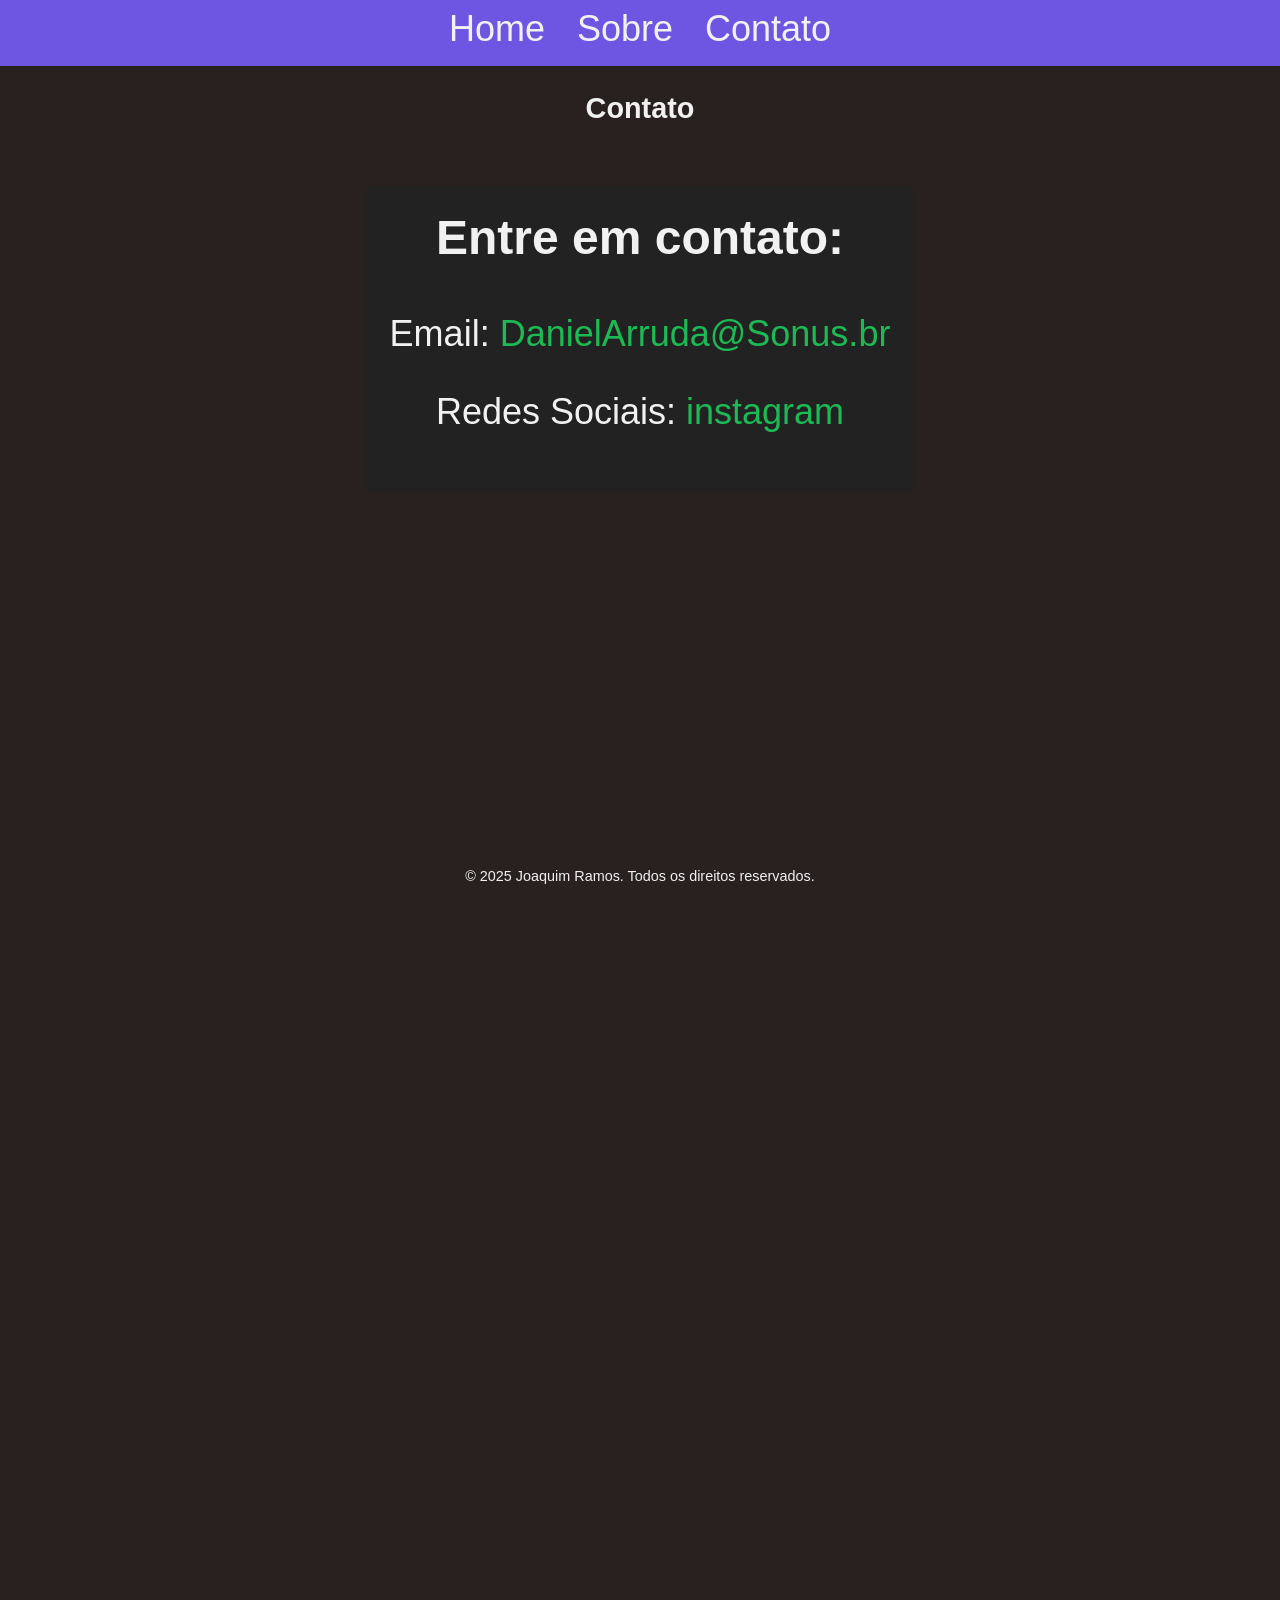
<file: Contato.html>
<html lang="pt-BR"></html>
    <head>
        <meta charset="UTF-8">
        <meta name="viewport" content="width=device-width, initial-scale=1.0">
        <title>Pagina portifolio LiveStream</title>
        <style>
            body {
                font-family: Arial, sans-serif;
                margin: 0;
                padding: 0;
                background-color: rgb(40, 33, 32);
                color: rgb(241, 241, 241);
                font-size: 16px;
                height: 10000px;
            }

            header {
                background-color: rgb(110, 86, 227);
                padding: 1em 0;
                text-align: center;
                margin-top: 60px;
                position: relative;
            }

            header h1 {
                margin: 0;
                font-size: 2rem;
            }

            .font-toggle {
                position: absolute;
                top: 50%;
                right: 1em;
                transform: translateY(-50%);
                background-color: #1DB954;
                border: none;
                color: #FFFFFF;
                padding: 0.5em 1em;
                cursor: pointer;
                border-radius: 5px;
                font-size: 1rem;
            }

            nav {
                background-color: rgb(110, 86, 227);
                padding: 0.5em 0;
                position: fixed;
                top: 0;
                width: 100%;
                height: 50px;
            }

            nav ul {
                list-style: none;
                margin: 0;
                padding: 0;
                display: flex;
                justify-content: center;
            }

            nav ul li {
                margin: 0 1em;
            }

            nav ul li a:hover {
                background-color: #1DB954;
                font-weight: bold;
                padding: 14px, 20px;
                border-radius: 60px;
            }

            .container {
                padding: 2em;
                text-align: center;
            }

            .container h2 {
                font-size: 1.8rem;
                margin-bottom: 1em;
            }

            footer {
                background-color: rgb(40, 33, 32);
                padding: 1em 0;
                text-align: center;
                margin-top: 2em;
                position: fixed;
                bottom: 0;
                text-align: center;
                width: 100%;
            }

            footer p {
                margin: 0;
                font-size: 0.9rem;
            }

            .contact {
                background-color: #222222;
                padding: 1.5em;
                margin-top: 2em;
                border-radius: 5px;
                display: inline-block;
                color: rgb(241, 241, 241);
            }

            .contact h3 {
                margin-top: 0;
            }

            .contact a {
                color: #1DB954;
                text-decoration: none;
            }

            .contact a:hover {
                text-decoration: underline;
            }

            h1,h2,h3{
                font-size: 48px;
                
            }
            p{
                font-size: 36px;
            }
            a{
                font-size: 36px;
                text-decoration: none;
                transition: color 0.3s;
                color: rgb(241, 241, 241);
            }
            li{
                text-align: center;
            }
        </style>
    </head>
    <body>
         <nav>
            <ul>
                <li><a href="index.html">Home</a></li>
                <li><a href="Sobre.html">Sobre</a></li>
                <li><a href="./Contato.html">Contato</a></li>
            </ul>
        </nav>

        <div id="contato" class="container">
            <br>    
            <br>
            <h2>Contato</h2>
            <div class="contact">
                <h3>Entre em contato:</h3>
                <p>Email: <a href="mailto:danielarruda@Sonus.br">DanielArruda@Sonus.br</a></p>
                <p>Redes Sociais: <a href="https://www.instagram.com/sonus.com.br?igsh=bHRxNzdkbzN3dWRr" target="_blank">instagram</a></p>
            </div>
        </div>

        <footer>
            <p>&copy; 2025 Joaquim Ramos. Todos os direitos reservados.</p>
        </footer>
        
    </body>
    <script src="https://website-widgets.pages.dev/dist/sienna.min.js" defer></script>
</html>
</file>
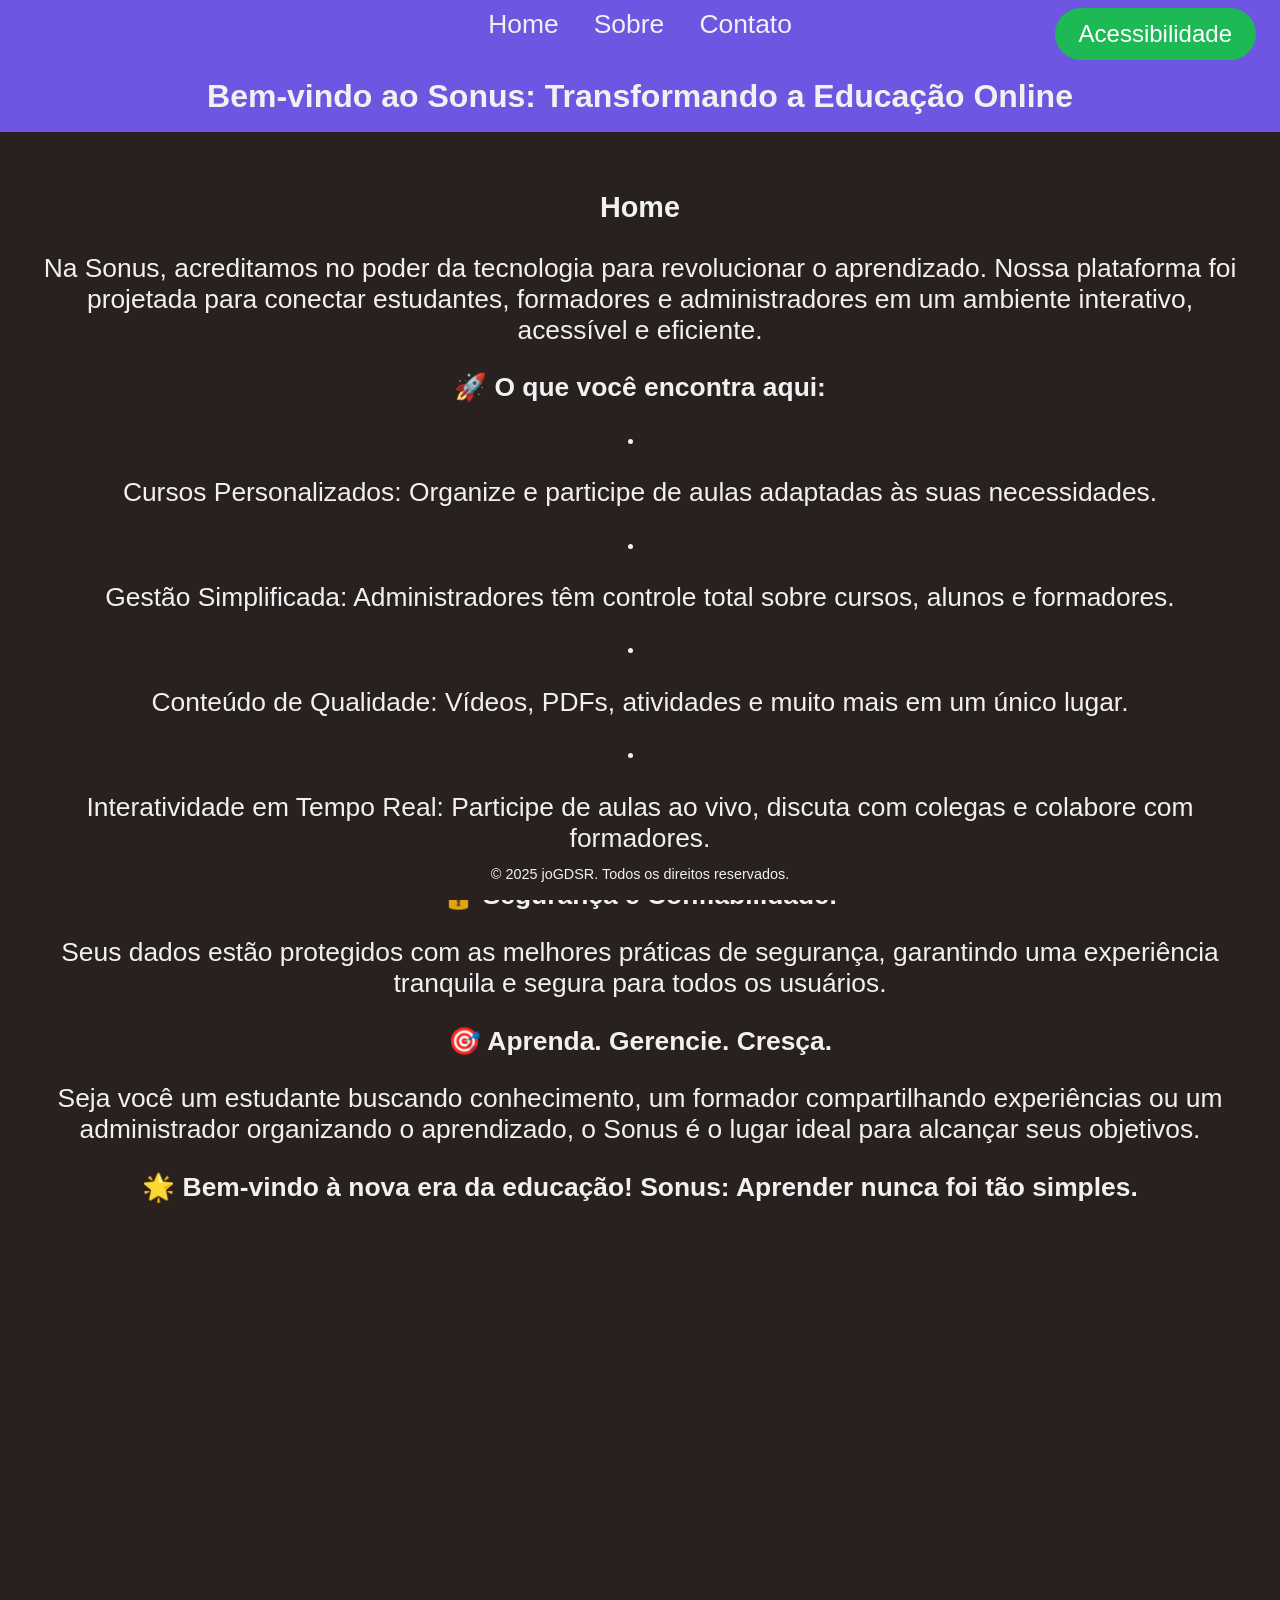
<file: SitePortifolio.html>
<html lang="pt-BR">
    <head>
        <meta charset="UTF-8">
        <meta name="viewport" content="width=device-width, initial-scale=1.0">
        <title>Pagina portifolio LiveStream</title>
        <style>
            body {
                font-family: Arial, sans-serif;
                margin: 0;
                padding: 0;
                background-color: rgb(40, 33, 32);
                color: rgb(241, 241, 241);
                font-size: 1.1em;
                height: 10000px;
            }

            p{
                font-size: 1.5em;
            }

            a{
                font-size: 1.5em;
                text-decoration: none;
                transition: color 0.3s;
                color: rgb(241, 241, 241);
            }

            h1,h2,h3{
                font-size: 1.5em;
            }
           
            li{
                text-align: center;
            }

            header {
                background-color: rgb(110, 86, 227);
                padding: 1em 0;
                text-align: center;
                margin-top: 60px;
                position: relative;
            }

            header h1 {
                margin: 0;
                font-size: 2rem;
            }

            .font-toggle {
                position: fixed;
                top: 1.4em;
                right: 1em;
                transform: translateY(-50%);
                background-color: #1DB954;
                border: none;
                color: #FFFFFF;
                padding: 0.5em 1em;
                cursor: pointer;
                border-radius: 4em;
                font-size: 1.5rem;
            }

            nav {
                background-color: rgb(110, 86, 227);
                padding: 0.5em 0;
                position: fixed;
                top: 0;
                width: 100%;
                height: 2.5em;
            }

            nav ul {
                list-style: none;
                margin: 0;
                padding: 0;
                display: flex;
                justify-content: center;
            }

            nav ul li a:focus, 
            nav ul li button:focus{
                background-color: rgb(40, 33, 32);
                outline: 2px solid rgb(241, 241, 241);
            }
            nav ul li {
                margin: 0 1em;
                
            }

            nav ul li a:hover {
                background-color: #1DB954;
                font-weight: bold;
                border-radius: 2em;
            }

            .container {
                padding: 2em;
                text-align: center;
            }

            .container h2 {
                font-size: 1.8rem;
                margin-bottom: 1em;
            }

            footer {
                background-color: rgb(40, 33, 32);
                padding: 1em 0;
                text-align: center;
                margin-top: 2em;
                position: fixed;
                bottom: 0;
                text-align: center;
                width: 100%;
            }

            footer p {
                margin: 0;
                font-size: 0.9rem;
            }

            .clicavel:focus{
                background-color: rgb(40, 33, 32);
                outline: 2px solid rgb(241, 241, 241);
            }
        </style>  
    </head>
    
    <body>
        

        <nav>
            <ul>
                <li tabindex="0" class="clicavel"><a href="SitePortifolio.html">Home</a></li>
                <li tabindex="0" class="clicavel"><a href="Sobre.html">Sobre</a></li>
                <li tabindex="0" class="clicavel"><a href="Contato.html">Contato</a></li>
                <button tabindex="0" role="button"class="font-toggle">Acessibilidade</button>
            </ul>
        </nav>

        <header>
            <h1>Bem-vindo ao Sonus: Transformando a Educação Online</h1>
            
        </header>
        <div id="home" class="container">
            <h2>Home</h2>
            <p>Na Sonus, acreditamos no poder da tecnologia para revolucionar o aprendizado. Nossa plataforma foi projetada para conectar estudantes, formadores e administradores em um ambiente interativo, acessível e eficiente.</p>
            
            <h3>🚀 O que você encontra aqui:</h3>
            <li>
                <p>Cursos Personalizados: Organize e participe de aulas adaptadas às suas necessidades.</p>   
            </li>
            <li>
                <p>Gestão Simplificada: Administradores têm controle total sobre cursos, alunos e formadores.</p>
            </li>
            <li>    
                <p>Conteúdo de Qualidade: Vídeos, PDFs, atividades e muito mais em um único lugar.</p>
            </li>
            <li>
                <p>Interatividade em Tempo Real: Participe de aulas ao vivo, discuta com colegas e colabore com formadores.</p>
            </li>

            <h3>🔒 Segurança e Confiabilidade:</h4>
                <p>Seus dados estão protegidos com as melhores práticas de segurança, garantindo uma experiência tranquila e segura para todos os usuários.</p>
            
            <h3>🎯 Aprenda. Gerencie. Cresça.</h5>
            <p>Seja você um estudante buscando conhecimento, um formador compartilhando experiências ou um administrador organizando o aprendizado, o Sonus é o lugar ideal para alcançar seus objetivos.</p>

            <h3>🌟 Bem-vindo à nova era da educação!
                Sonus: Aprender nunca foi tão simples.</h5>
        </div>

        <footer>
            <p>&copy; 2025 joGDSR. Todos os direitos reservados.</p>
        </footer>
        
    </body>
    <script src="https://website-widgets.pages.dev/dist/sienna.min.js" defer></script>
</html>
</file>
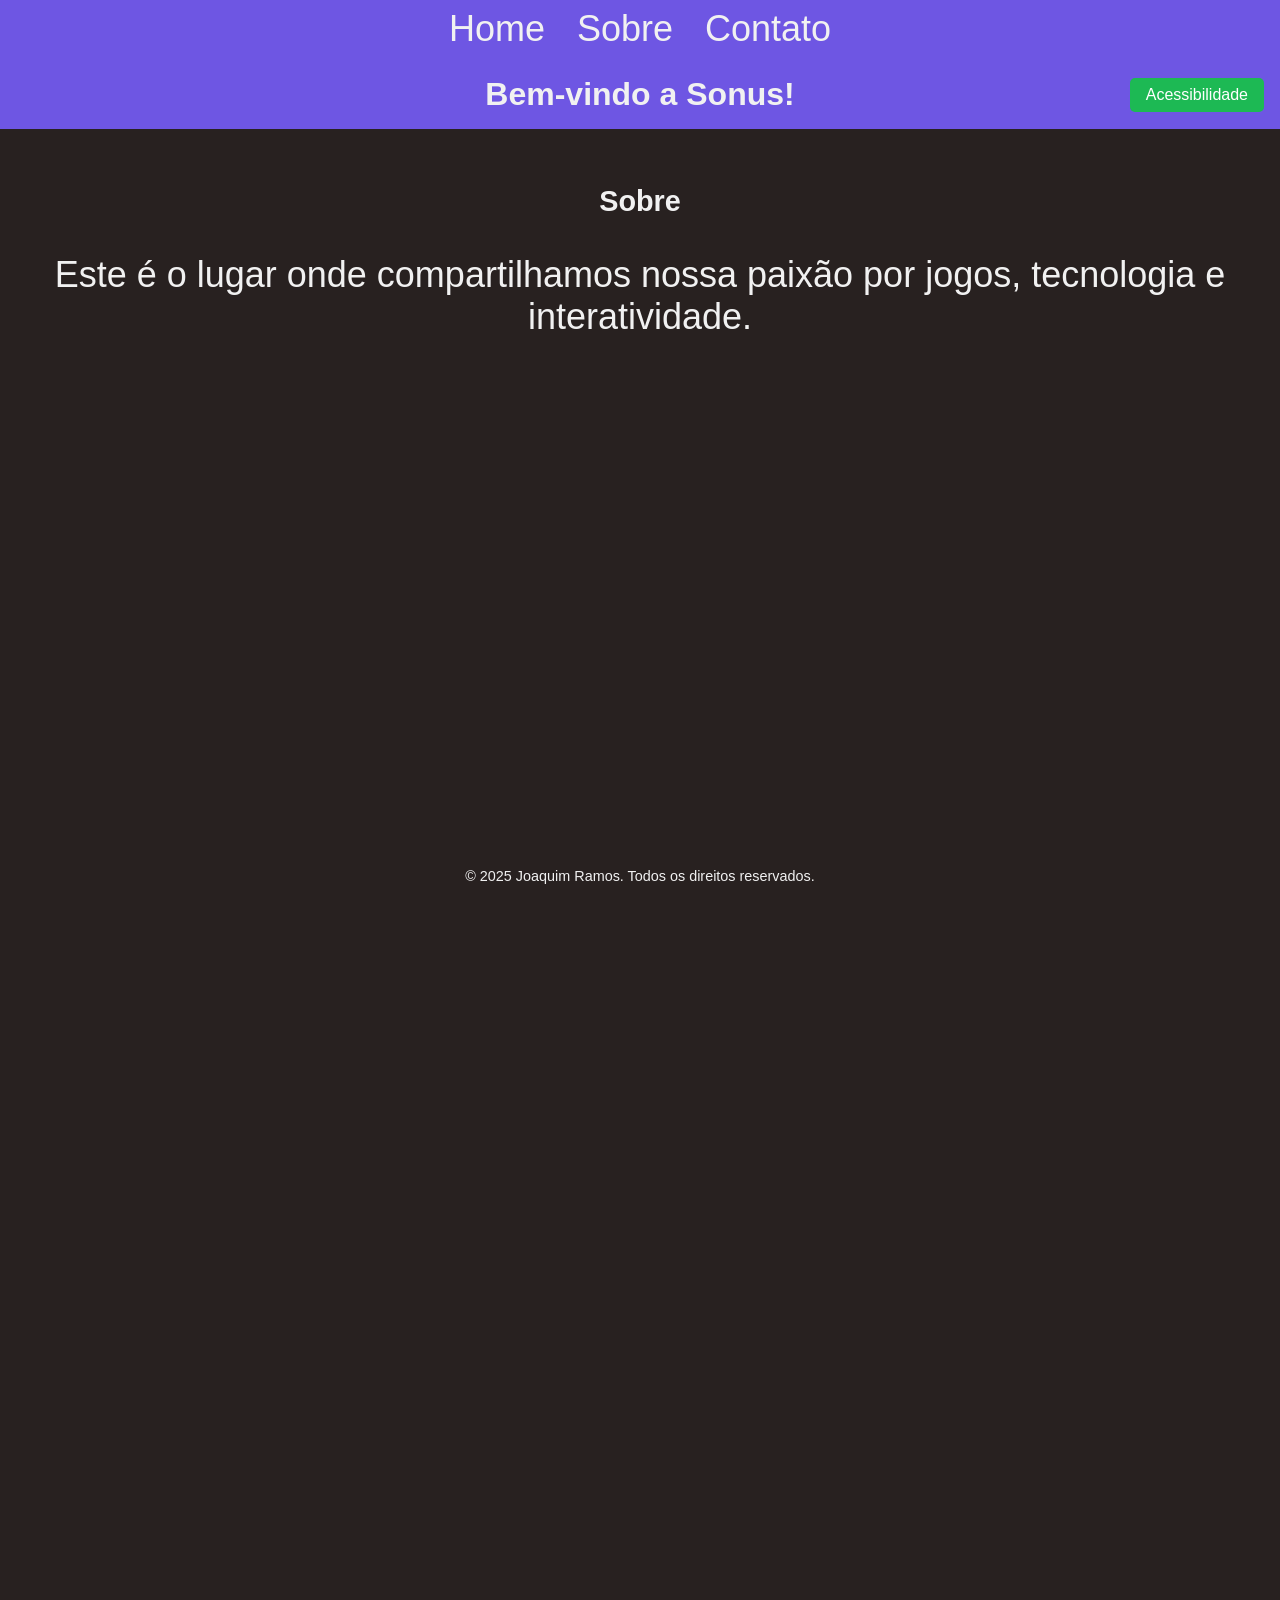
<file: Sobre.html>
<html lang="pt-BR"></html>
    <head>
        <meta charset="UTF-8">
        <meta name="viewport" content="width=device-width, initial-scale=1.0">
        <title>Pagina portifolio LiveStream</title>
        <style>
            body {
                font-family: Arial, sans-serif;
                margin: 0;
                padding: 0;
                background-color: rgb(40, 33, 32);
                color: rgb(241, 241, 241);
                font-size: 16px;
                height: 10000px;
            }

            header {
                background-color: rgb(110, 86, 227);
                padding: 1em 0;
                text-align: center;
                margin-top: 60px;
                position: relative;
            }

            header h1 {
                margin: 0;
                font-size: 2rem;
            }

            .font-toggle {
                position: absolute;
                top: 50%;
                right: 1em;
                transform: translateY(-50%);
                background-color: #1DB954;
                border: none;
                color: #FFFFFF;
                padding: 0.5em 1em;
                cursor: pointer;
                border-radius: 5px;
                font-size: 1rem;
            }

            nav {
                background-color: rgb(110, 86, 227);
                padding: 0.5em 0;
                position: fixed;
                top: 0;
                width: 100%;
                height: 50px;
            }

            nav ul {
                list-style: none;
                margin: 0;
                padding: 0;
                display: flex;
                justify-content: center;
            }

            nav ul li {
                margin: 0 1em;
            }

            nav ul li a:hover {
                background-color: #1DB954;
                font-weight: bold;
                border-radius: 40px;
            }

            .container {
                padding: 2em;
                text-align: center;
            }

            .container h2 {
                font-size: 1.8rem;
                margin-bottom: 1em;
            }

            footer {
                background-color: rgb(40, 33, 32);
                padding: 1em 0;
                text-align: center;
                margin-top: 2em;
                position: fixed;
                bottom: 0;
                text-align: center;
                width: 100%;
            }

            footer p {
                margin: 0;
                font-size: 0.9rem;
            }

            .contact {
                background-color: #222222;
                padding: 1.5em;
                margin-top: 2em;
                border-radius: 5px;
                display: inline-block;
                color: rgb(241, 241, 241);
            }

            .contact h3 {
                margin-top: 0;
            }

            .contact a {
                color: #1DB954;
                text-decoration: none;
            }

            .contact a:hover {
                text-decoration: underline;
            }

            h1,h2,h3{
                font-size: 48px;
            }
            p{
                font-size: 36px;
            }
            a{
                font-size: 36px;
                text-decoration: none;
                transition: color 0.3s;
                color: rgb(241, 241, 241);
            }
            li{
                text-align: center;
            }
        </style>       
    </head>
    <body>
        <header>
            <h1>Bem-vindo a Sonus!</h1>
            <button class="font-toggle" onclick="toggleFontSize()">Acessibilidade</button>
        </header>

        <nav>
            <ul>
                <li><a href="index.html">Home</a></li>
                <li><a href="Sobre.html">Sobre</a></li>
                <li><a href="Contato.html">Contato</a></li>
            </ul>
        </nav>

        <div id="sobre" class="container">
            <h2>Sobre</h2>
            <p>Este é o lugar onde compartilhamos nossa paixão por jogos, tecnologia e interatividade.</p>
        </div>
        <footer>
            <p>&copy; 2025 Joaquim Ramos. Todos os direitos reservados.</p>
        </footer>
        
    </body>
    <script src="https://website-widgets.pages.dev/dist/sienna.min.js" defer></script>
</html>
</file>
<file: style.css>
:root {
    --main-bg-color: rgb(40, 33, 32);
    --secondary-bg-color: rgb(110, 86, 227);
    --accent-color: #1DB954;
    --text-color: rgb(241, 241, 241);
    --font-size: 1.5em;
}

body {
    font-family: Arial, sans-serif;
    margin: 0;
    padding: 0;
    background-color: var(--main-bg-color);
    color: var(--text-color);
    font-size: 1.5em;
    line-height: 1.6;
    
}

.conteinerNav {
    display: flex;
    justify-content: space-between;
    align-items: center;
    padding: 100%
}

header {
    background-color: var(--secondary-bg-color);
    padding: 1em 0;
    position: relative;
    top: 3.5em;
    text-align: center;
}

header h1 {
    margin: 0;
    font-size: 1.5em;
    font-weight: bold;
}

.logoSemFundo {
    position: fixed;
    top: -0.5em;
    width: 8em;
    height: 10em;
    z-index: 1001;
}

.navbar {
    background-color: var(--secondary-bg-color);
    padding: 0.5em 0;
    position: fixed;
    top: 0;
    width: 100%;
    height: 3.5em;
    z-index: 1000;
}

nav ul {
    list-style: none;
    margin: 0;
    padding: 0;
    display: flex;
    justify-content: center;
}

nav ul li {
    margin: 0 1em;
}

.nav-link{
    text-decoration: none;
    color: var(--text-color);
    font-size: 1em;
    transition: 0.3s;
}

nav ul li a:hover {
    background-color: var(--accent-color);
    color: var(--main-bg-color);
    padding: 0.5em 1em;
    border-radius: 0.5em;
}

.container {
    padding: 4em 2em;
    text-align: center;
}

h2 {
    font-size: 1.5em;
    font-weight: bold;
    color: var(--accent-color);
}

.container p,
.container li {
    font-size: 1em;
}

footer {
    background-color: var(--main-bg-color);
    padding: 0.5em 0;
    text-align: center;
    font-size: 0.8em;
    position: fixed;
    bottom: 0;
    width: 100%;
}

.contact {
    background-color: #222222;
    padding: 1.5em;
    margin: 2em auto;
    border-radius: 0.5em;
    color: var(--text-color);
    max-width: 50em;
}

h3 {
    margin-top: 0;
    font-size: 1.5em;
    font-weight: bold;
    color: var(--accent-color);
}

.contact p {
    font-size: 1.2em;
}

.contact a {
    color: var(--accent-color);
    text-decoration: none;
    font-size: 1.2em;
}

.contact a:hover {
    text-decoration: underline;
}

:focus {
    outline: 2px dashed var(--accent-color);
    outline-offset: 4px;
}

.video {
    display: flex;
    justify-content: center;
    align-items: center;
    height: 20em;
}

.iframe-container {
    position: relative;
    width: 100%;
    height: 0;
    padding-bottom: 56.25%;
}

iframe {
    position: absolute;
    top: 0;
    left: 0;
    width: 100%;
    height: 100%;
}

.iframe-container {
    position: relative;
    width: 100%;
    height: 100%;
    padding-bottom: 56.25%; 
  }
  
.desktop-iframe {
    display: block;
    width: 800px;
    height: 500px;
    position: absolute;
    top: 50%;
    left: 50%;
    transform: translate(-50%, -50%);
    
}
  
.mobile-iframe {
    display: none;
    width: 100%;
    height: 300px;
    position: absolute;
    top: 50%;
    left: 50%;
    transform: translate(-50%, -50%);
}

.card {
    background-color: var(--main-bg-color);
}

.card-body {
    color: var(--text-color);
    padding: 1em;
    border-radius: 0.5em;
    margin: 1em;
}

.card-body a {
    color: var(--secondary-bg-color);
    text-decoration: none;
    font-size: 1.2em;
}

.card-body a:hover {
    text-decoration: underline;
    color: #1DB954;
}

span:hover {
    color: var(--accent-color);
    background-color: var(--accent-color);
    padding: 0.5em 1em;
    border-radius: 0.5em;
}


@media only screen and (max-width: 768px) {
    .desktop-iframe {
      display: none;
    }
    .mobile-iframe {
      display: block;
    }
    .logoSemFundo {
        display: none;
    }
    body {
        font-size: 1em;
    }

    header {
        padding: 0.5em;
        top: 4em;
    }

    .navbar-toggler {
        
        position: fixed;
        top: 0;
        width: 10%;
        height: 3em;
        border: none;
        z-index: 1000;
    }

    .backgroundNav {
        background-color: var(--secondary-bg-color);
    }

    nav ul li a {
        font-size: 0.9em;
    }

    h1 {
        font-size: 1.2em;
    }

    h2 {
        font-size: 1.2em;
    }

    .container {
        padding: 2em 1em;
    }

    iframe {
        width: 300px;
        height: 300px;
    }

    footer {
        font-size: 0.7em;
    }
  }
</file>
